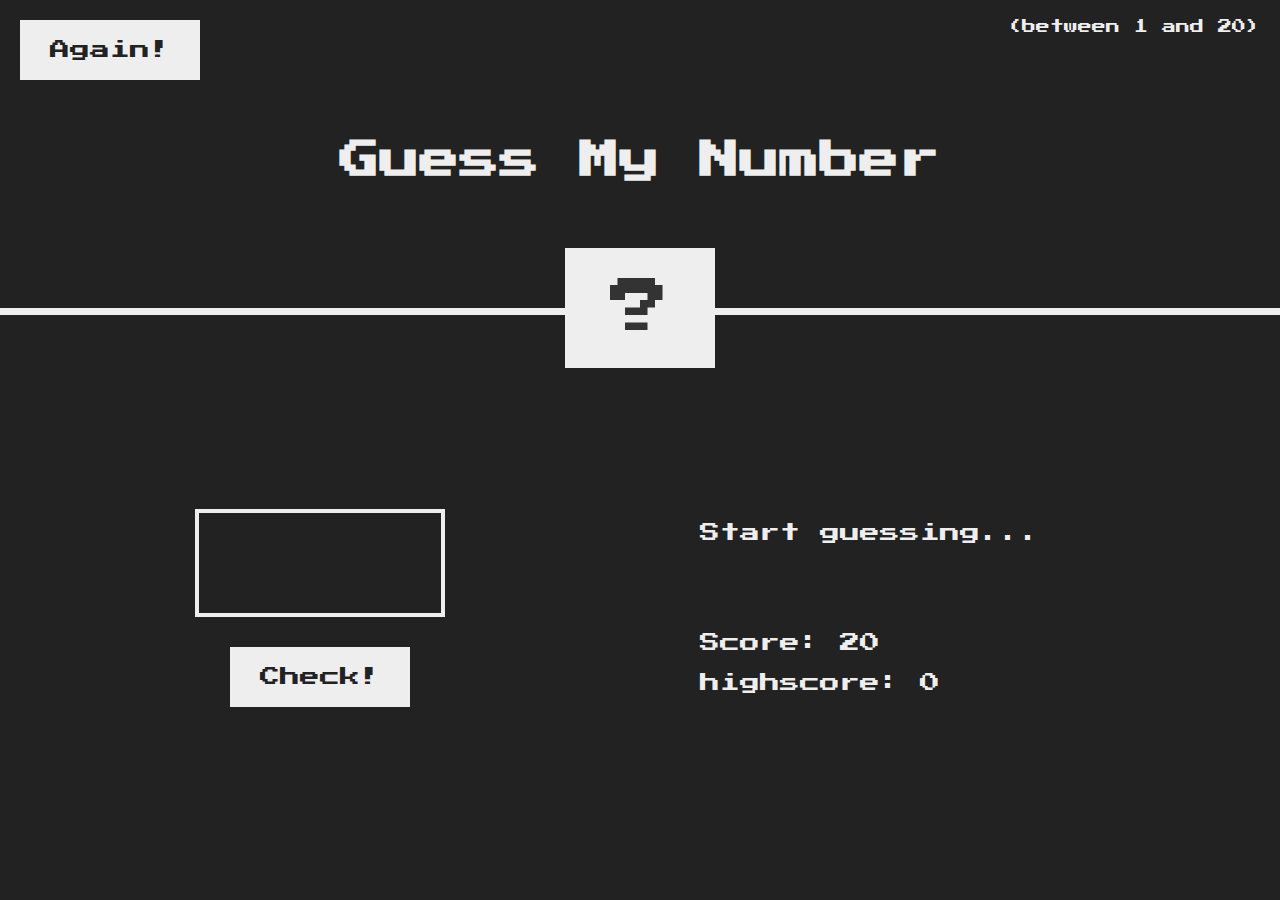
<file: guessingGame/index.html>
<!DOCTYPE html>
<html lang="en">
  <head>
    <meta charset="UTF-8" />
    <meta http-equiv="X-UA-Compatible" content="IE=edge" />
    <meta name="viewport" content="width=device-width, initial-scale=1.0" />
    <title>Document</title>
    <link rel="stylesheet" href="style.css" />
  </head>
  <body>
    <header>
      <h1>Guess My Number</h1>
      <p class="between">(between 1 and 20)</p>
      <button class="btn again">Again!</button>
      <div class="number">?</div>
    </header>
    <main>
      <section class="left">
        <input type="number" class="guess" />
        <button class="btn check">Check!</button>
      </section>
      <section class="right">
        <p class="message">Start guessing...</p>
        <p class="label-score">Score: <span class="score">20</span></p>
        <p class="label-high-score">
          highscore: <span class="highscore">0</span>
        </p>
      </section>
    </main>
    <script src="script.js"></script>
  </body>
</html>
</file>
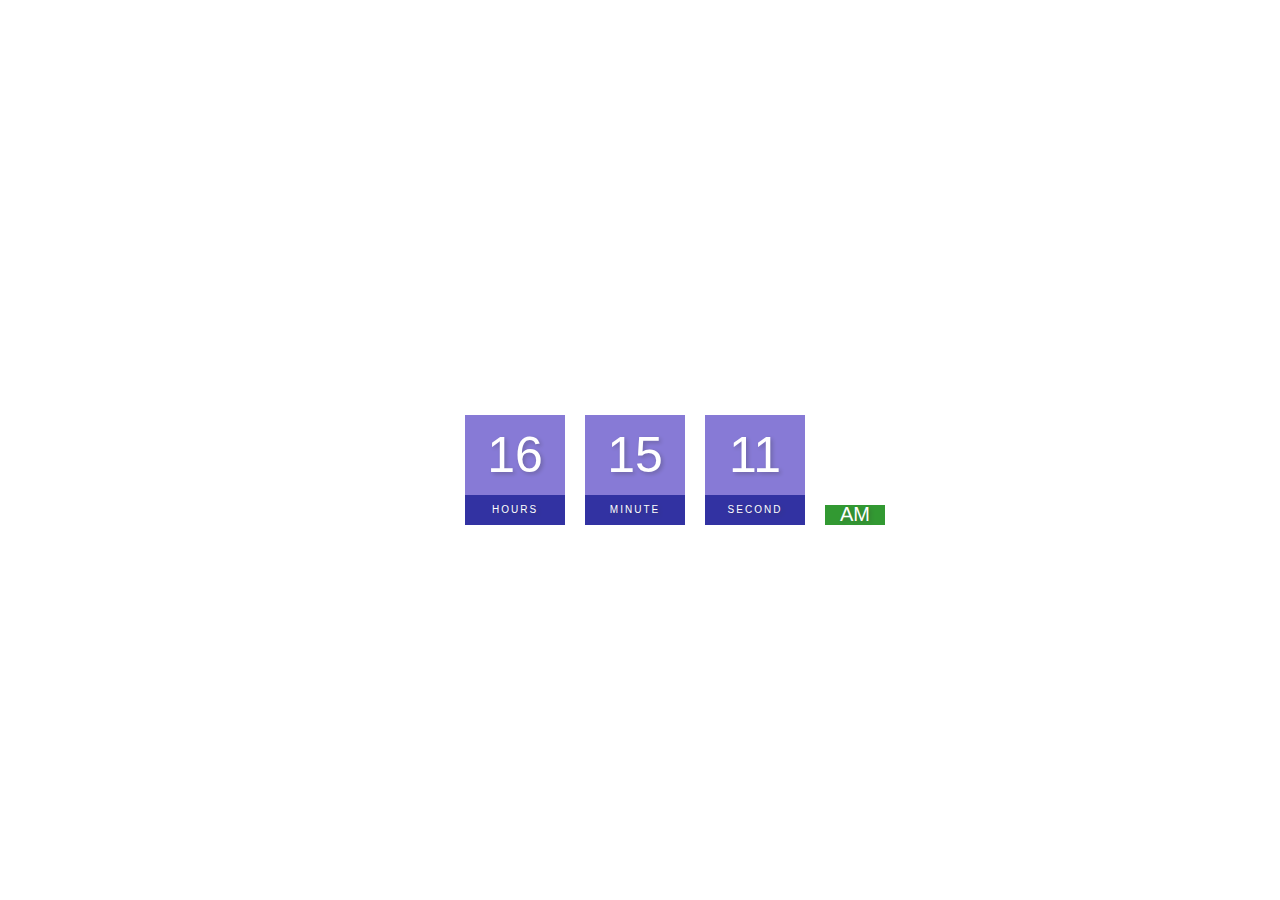
<file: sixteen/p1-Digital-clock/index.html>
<!DOCTYPE html>
<html lang="en">
  <head>
    <meta charset="UTF-8" />
    <meta http-equiv="X-UA-Compatible" content="IE=edge" />
    <meta name="viewport" content="width=device-width, initial-scale=1.0" />
    <title>Document</title>
    <link rel="stylesheet" href="style.css" />
  </head>
  <body>
    <h2>Digital clock</h2>
    <div class="clock">
      <div>
        <span id="hour">00</span>
        <span class="text">Hours</span>
      </div>
      <div>
        <span id="minutes">00</span>
        <span class="text">minute</span>
      </div>
      <div>
        <span id="seconds">00</span>
        <span class="text">second</span>
      </div>
      <div>
        <span id="ampm">AM</span>
      </div>
    </div>
    <script src="script.js"></script>
  </body>
</html>
</file>
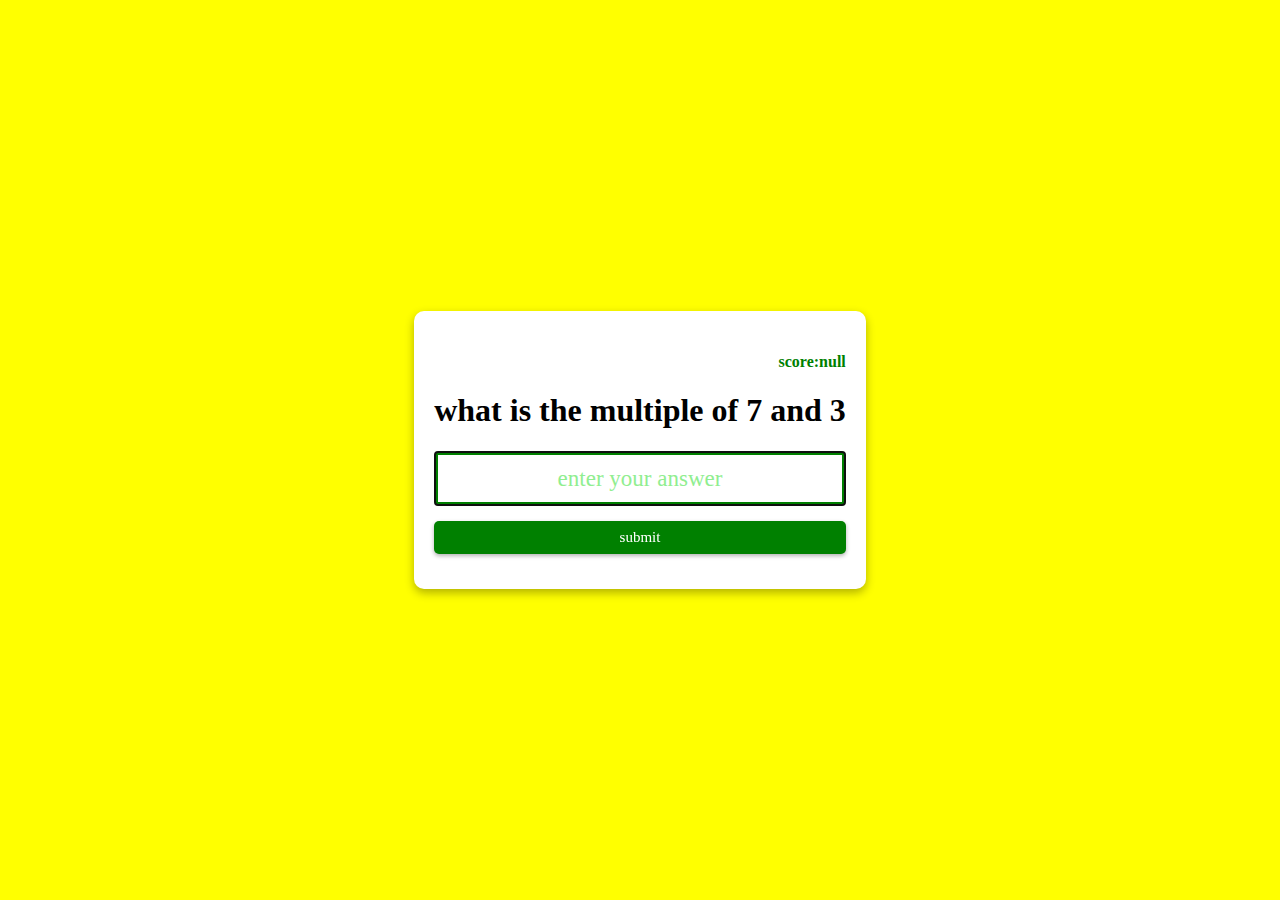
<file: sixteen/p2-Muliplication/index.html>
<!DOCTYPE html>
<html lang="en">
  <head>
    <meta charset="UTF-8" />
    <meta http-equiv="X-UA-Compatible" content="IE=edge" />
    <meta name="viewport" content="width=device-width, initial-scale=1.0" />
    <title>Multiplication App</title>
    <link rel="stylesheet" href="style.css" />
  </head>
<body> 
  <form  class="form" id="form">
    <h4 class="score" id="score">score: 0</h4>
    <h1 class="question">what is 1 multiply by 2?</h1>
    <input type="text" class="input" id="input" placeholder="enter your answer" autofocus autocomplete="off">
    <button class="btn">submit</button>
  </form>
    <script src="script.js"></script>
  </body>
</html>
</html>
</file>
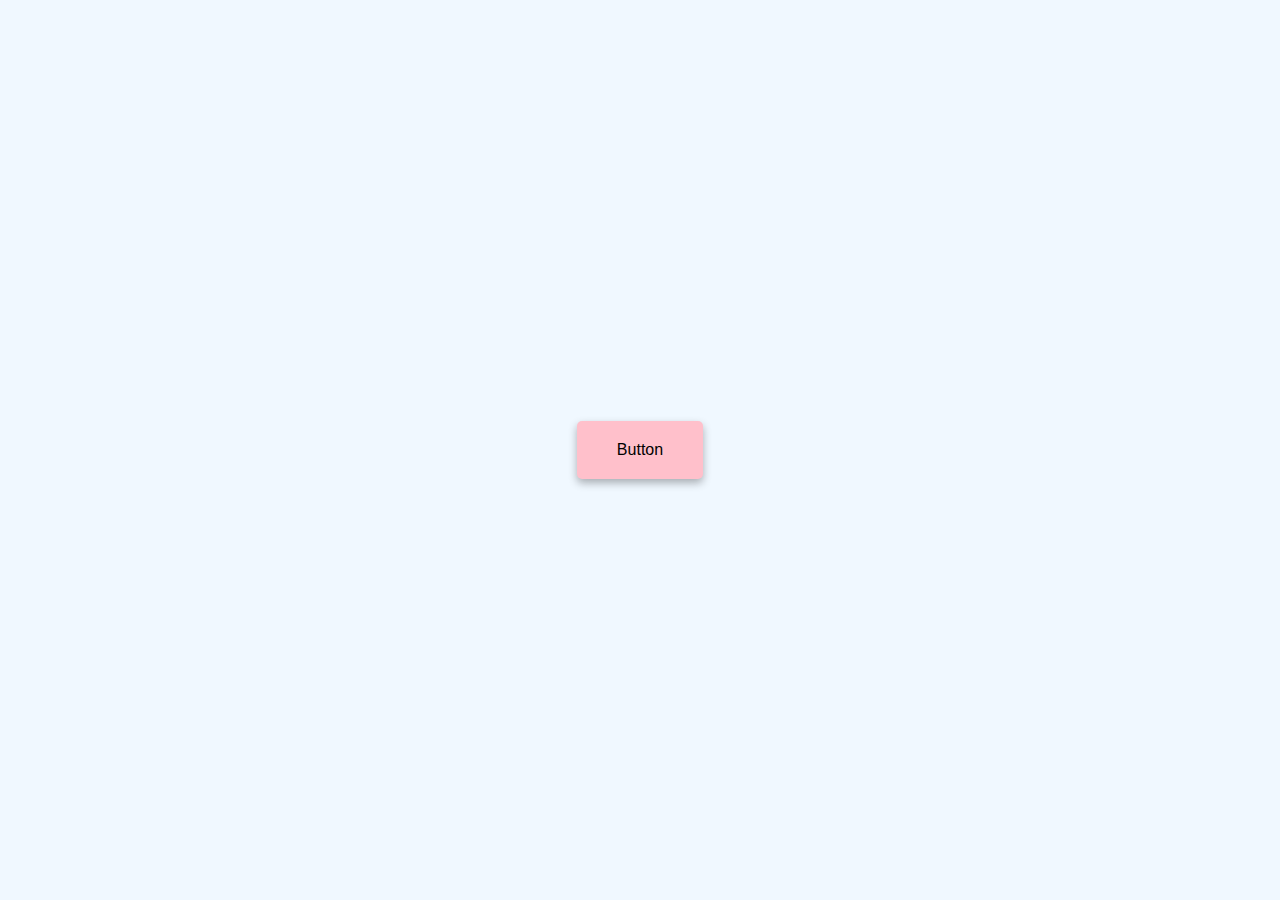
<file: sixteen/p3-Button/index.html>
<!DOCTYPE html>
<html lang="en">
  <head>
    <meta charset="UTF-8" />
    <meta http-equiv="X-UA-Compatible" content="IE=edge" />
    <meta name="viewport" content="width=device-width, initial-scale=1.0" />
    <title>Button ripple effect</title>
    <link rel="stylesheet" href="style.css" />
  </head>
  <body>
    <a href="#" class="btn"><span>Button</span> </a>
    <script src="script.js"></script>
  </body>
</html>
</file>
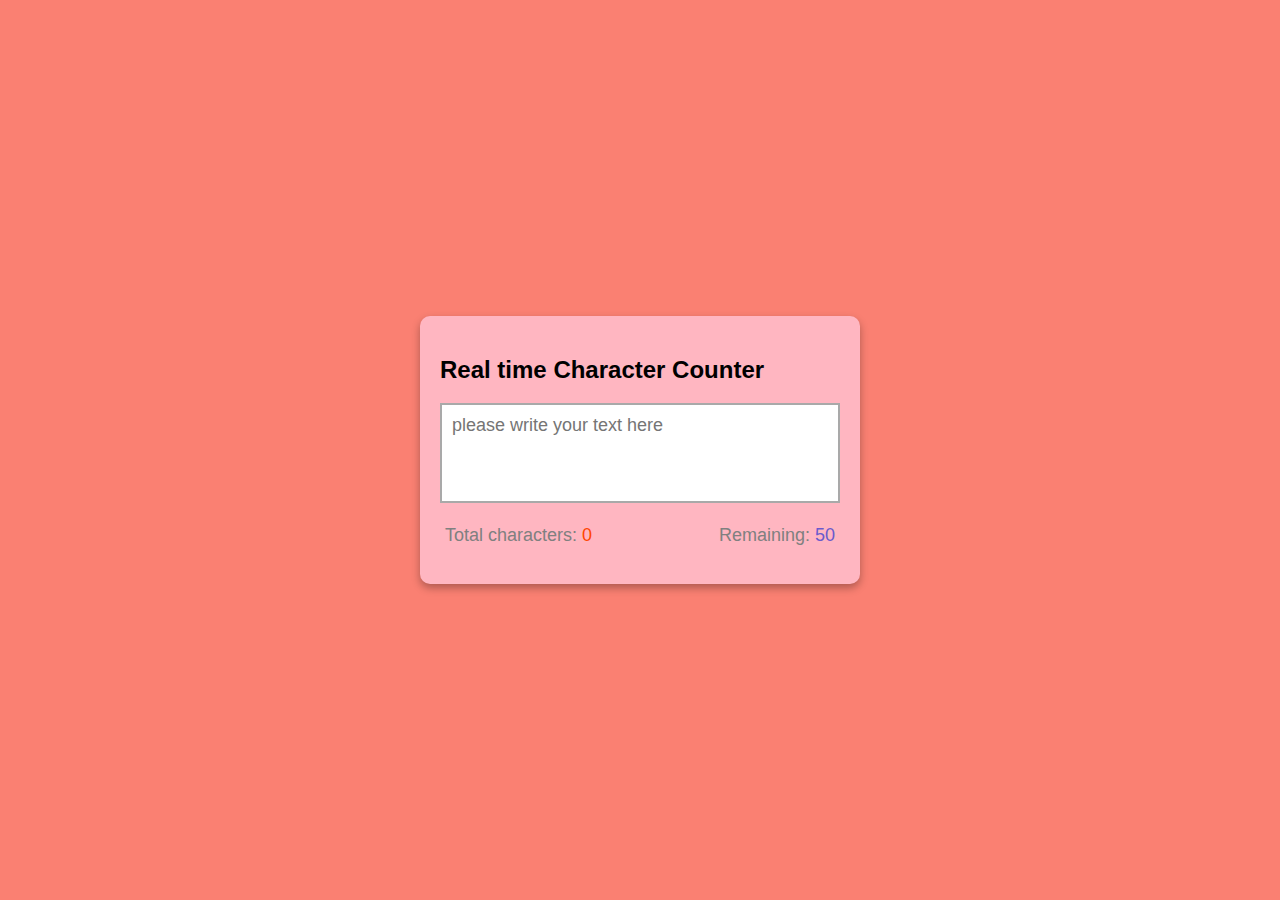
<file: sixteen/p4--Real time  character counter/index.html>
<!DOCTYPE html>
<html lang="en">
  <head>
    <meta charset="UTF-8" />
    <meta http-equiv="X-UA-Compatible" content="IE=edge" />
    <meta name="viewport" content="width=device-width, initial-scale=1.0" />
    <title>Real Time Character Counter</title>
    <link rel="stylesheet" href="style.css" />
  </head>
  <body>
    <div class="container">
      <h2>Real time Character Counter</h2>
      <textarea
        placeholder="please write your text here "
        id="textarea"
        maxlength="50"
        class="textarea"
      ></textarea>
      <div class="counter-container">
        <p>
          Total characters:
          <span class="total-counter" id="total-counter">0</span>
        </p>
        <p>
          Remaining:
          <span class="remaining-counter" id="remaining-counter">50</span>
        </p>
      </div>
    </div>
    <script src="script.js"></script>
  </body>
</html>
</file>
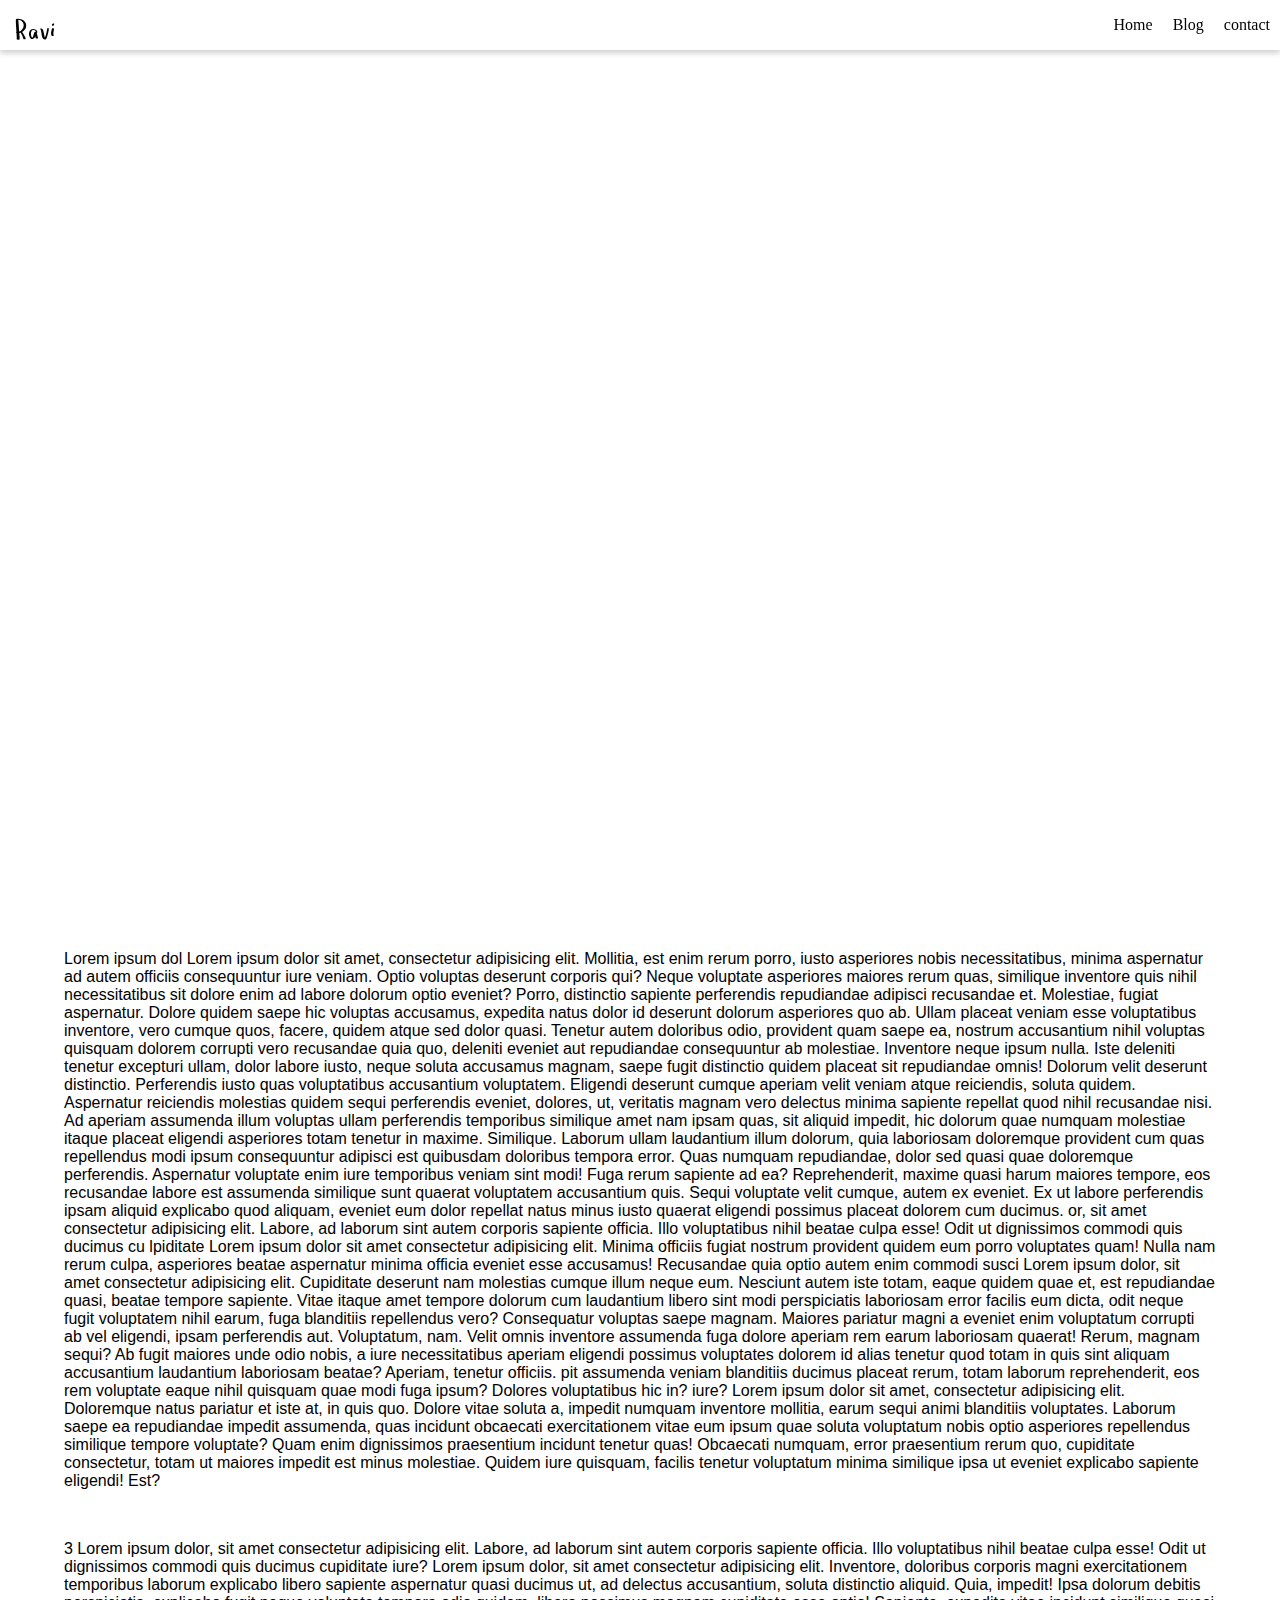
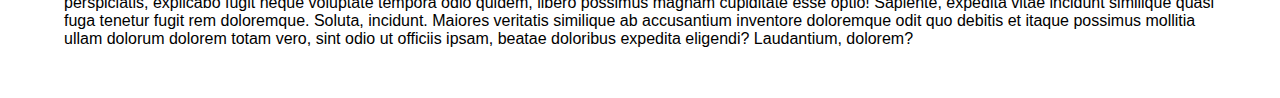
<file: sixteen/p5-sticky nav bar/index.html>
<!DOCTYPE html>
<html lang="en">
  <head>
    <meta charset="UTF-8" />
    <meta http-equiv="X-UA-Compatible" content="IE=edge" />
    <meta name="viewport" content="width=device-width, initial-scale=1.0" />
    <title>Document</title>
    <link rel="stylesheet" href="style.css" />
  </head>
  <body>
    <div class="navbar">
      <img class="ravi" src="download.svg" alt="name" />
      <ul>
        <li><a href="#">Home</a></li>
        <li><a href="#">Blog</a></li>
        <li><a href="#">contact</a></li>
      </ul>
    </div>
    <div class="top-container">
      <h1>Welcome to our webisite</h1>
    </div>
    <div class="bottom-container">
      <p class="text">
        Lorem ipsum dol Lorem ipsum dolor sit amet, consectetur adipisicing
        elit. Mollitia, est enim rerum porro, iusto asperiores nobis
        necessitatibus, minima aspernatur ad autem officiis consequuntur iure
        veniam. Optio voluptas deserunt corporis qui? Neque voluptate asperiores
        maiores rerum quas, similique inventore quis nihil necessitatibus sit
        dolore enim ad labore dolorum optio eveniet? Porro, distinctio sapiente
        perferendis repudiandae adipisci recusandae et. Molestiae, fugiat
        aspernatur. Dolore quidem saepe hic voluptas accusamus, expedita natus
        dolor id deserunt dolorum asperiores quo ab. Ullam placeat veniam esse
        voluptatibus inventore, vero cumque quos, facere, quidem atque sed dolor
        quasi. Tenetur autem doloribus odio, provident quam saepe ea, nostrum
        accusantium nihil voluptas quisquam dolorem corrupti vero recusandae
        quia quo, deleniti eveniet aut repudiandae consequuntur ab molestiae.
        Inventore neque ipsum nulla. Iste deleniti tenetur excepturi ullam,
        dolor labore iusto, neque soluta accusamus magnam, saepe fugit
        distinctio quidem placeat sit repudiandae omnis! Dolorum velit deserunt
        distinctio. Perferendis iusto quas voluptatibus accusantium voluptatem.
        Eligendi deserunt cumque aperiam velit veniam atque reiciendis, soluta
        quidem. Aspernatur reiciendis molestias quidem sequi perferendis
        eveniet, dolores, ut, veritatis magnam vero delectus minima sapiente
        repellat quod nihil recusandae nisi. Ad aperiam assumenda illum voluptas
        ullam perferendis temporibus similique amet nam ipsam quas, sit aliquid
        impedit, hic dolorum quae numquam molestiae itaque placeat eligendi
        asperiores totam tenetur in maxime. Similique. Laborum ullam laudantium
        illum dolorum, quia laboriosam doloremque provident cum quas repellendus
        modi ipsum consequuntur adipisci est quibusdam doloribus tempora error.
        Quas numquam repudiandae, dolor sed quasi quae doloremque perferendis.
        Aspernatur voluptate enim iure temporibus veniam sint modi! Fuga rerum
        sapiente ad ea? Reprehenderit, maxime quasi harum maiores tempore, eos
        recusandae labore est assumenda similique sunt quaerat voluptatem
        accusantium quis. Sequi voluptate velit cumque, autem ex eveniet. Ex ut
        labore perferendis ipsam aliquid explicabo quod aliquam, eveniet eum
        dolor repellat natus minus iusto quaerat eligendi possimus placeat
        dolorem cum ducimus. or, sit amet consectetur adipisicing elit. Labore,
        ad laborum sint autem corporis sapiente officia. Illo voluptatibus nihil
        beatae culpa esse! Odit ut dignissimos commodi quis ducimus cu lpiditate
        Lorem ipsum dolor sit amet consectetur adipisicing elit. Minima officiis
        fugiat nostrum provident quidem eum porro voluptates quam! Nulla nam
        rerum culpa, asperiores beatae aspernatur minima officia eveniet esse
        accusamus! Recusandae quia optio autem enim commodi susci Lorem ipsum
        dolor, sit amet consectetur adipisicing elit. Cupiditate deserunt nam
        molestias cumque illum neque eum. Nesciunt autem iste totam, eaque
        quidem quae et, est repudiandae quasi, beatae tempore sapiente. Vitae
        itaque amet tempore dolorum cum laudantium libero sint modi perspiciatis
        laboriosam error facilis eum dicta, odit neque fugit voluptatem nihil
        earum, fuga blanditiis repellendus vero? Consequatur voluptas saepe
        magnam. Maiores pariatur magni a eveniet enim voluptatum corrupti ab vel
        eligendi, ipsam perferendis aut. Voluptatum, nam. Velit omnis inventore
        assumenda fuga dolore aperiam rem earum laboriosam quaerat! Rerum,
        magnam sequi? Ab fugit maiores unde odio nobis, a iure necessitatibus
        aperiam eligendi possimus voluptates dolorem id alias tenetur quod totam
        in quis sint aliquam accusantium laudantium laboriosam beatae? Aperiam,
        tenetur officiis. pit assumenda veniam blanditiis ducimus placeat rerum,
        totam laborum reprehenderit, eos rem voluptate eaque nihil quisquam quae
        modi fuga ipsum? Dolores voluptatibus hic in? iure? Lorem ipsum dolor
        sit amet, consectetur adipisicing elit. Doloremque natus pariatur et
        iste at, in quis quo. Dolore vitae soluta a, impedit numquam inventore
        mollitia, earum sequi animi blanditiis voluptates. Laborum saepe ea
        repudiandae impedit assumenda, quas incidunt obcaecati exercitationem
        vitae eum ipsum quae soluta voluptatum nobis optio asperiores
        repellendus similique tempore voluptate? Quam enim dignissimos
        praesentium incidunt tenetur quas! Obcaecati numquam, error praesentium
        rerum quo, cupiditate consectetur, totam ut maiores impedit est minus
        molestiae. Quidem iure quisquam, facilis tenetur voluptatum minima
        similique ipsa ut eveniet explicabo sapiente eligendi! Est?
      </p>
      <p class="text">
        3 Lorem ipsum dolor, sit amet consectetur adipisicing elit. Labore, ad
        laborum sint autem corporis sapiente officia. Illo voluptatibus nihil
        beatae culpa esse! Odit ut dignissimos commodi quis ducimus cupiditate
        iure? Lorem ipsum dolor, sit amet consectetur adipisicing elit.
        Inventore, doloribus corporis magni exercitationem temporibus laborum
        explicabo libero sapiente aspernatur quasi ducimus ut, ad delectus
        accusantium, soluta distinctio aliquid. Quia, impedit! Ipsa dolorum
        debitis perspiciatis, explicabo fugit neque voluptate tempora odio
        quidem, libero possimus magnam cupiditate esse optio! Sapiente, expedita
        vitae incidunt similique quasi fuga tenetur fugit rem doloremque.
        Soluta, incidunt. Maiores veritatis similique ab accusantium inventore
        doloremque odit quo debitis et itaque possimus mollitia ullam dolorum
        dolorem totam vero, sint odio ut officiis ipsam, beatae doloribus
        expedita eligendi? Laudantium, dolorem?
      </p>
    </div>
    <script src="script.js"></script>
  </body>
</html>
</file>
<file: guessingGame/style.css>
@import url("https://fonts.googleapis.com/css?family=Press+Start+2P&display=swap");

* {
  margin: 0;
  padding: 0;
  box-sizing: inherit;
}

html {
  font-size: 62.5%;
  box-sizing: border-box;
}

body {
  font-family: "Press Start 2P", sans-serif;
  color: #eee;
  background-color: #222;
  /* background-color: #60b347; */
}

/* LAYOUT */
header {
  position: relative;
  height: 35vh;
  border-bottom: 7px solid #eee;
}

main {
  height: 65vh;
  color: #eee;
  display: flex;
  align-items: center;
  justify-content: space-around;
}

.left {
  width: 52rem;
  display: flex;
  flex-direction: column;
  align-items: center;
}

.right {
  width: 52rem;
  font-size: 2rem;
}

/* ELEMENTS STYLE */
h1 {
  font-size: 4rem;
  text-align: center;
  position: absolute;
  width: 100%;
  top: 52%;
  left: 50%;
  transform: translate(-50%, -50%);
}

.number {
  background: #eee;
  color: #333;
  font-size: 6rem;
  width: 15rem;
  padding: 3rem 0rem;
  text-align: center;
  position: absolute;
  bottom: 0;
  left: 50%;
  transform: translate(-50%, 50%);
}

.between {
  font-size: 1.4rem;
  position: absolute;
  top: 2rem;
  right: 2rem;
}

.again {
  position: absolute;
  top: 2rem;
  left: 2rem;
}

.guess {
  background: none;
  border: 4px solid #eee;
  font-family: inherit;
  color: inherit;
  font-size: 5rem;
  padding: 2.5rem;
  width: 25rem;
  text-align: center;
  display: block;
  margin-bottom: 3rem;
}

.btn {
  border: none;
  background-color: #eee;
  color: #222;
  font-size: 2rem;
  font-family: inherit;
  padding: 2rem 3rem;
  cursor: pointer;
}

.btn:hover {
  background-color: #ccc;
}

.message {
  margin-bottom: 8rem;
  height: 3rem;
}

.label-score {
  margin-bottom: 2rem;
}

@media only screen and (min-width: 850px) and (max-width: 1100px) {
  html {
    font-size: 50.5%;
    box-sizing: border-box;
  }
  header {
    position: relative;
    height: 40vh;
    border-bottom: 7px solid #eee;
  }
  main {
    height: 65vh;
    color: #eee;
    display: flex;
    align-items: center;
    justify-content: space-around;
    /* margin-top: -100px; */
  }
  .btn {
    border: none;
    background-color: #eee;
    color: #222;
    font-size: 2rem;
    font-family: inherit;
    padding: 2rem 2.6rem;
    cursor: pointer;
  }
}
@media only screen and (min-width: 650px) and (max-width: 850px) {
  html {
    font-size: 40.5%;
    box-sizing: border-box;
  }
  header {
    position: relative;
    height: 40vh;
    border-bottom: 7px solid #eee;
  }
  main {
    height: 65vh;
    color: #eee;
    display: flex;
    align-items: center;
    justify-content: space-around;
    /* margin-top: -100px; */
  }
  .btn {
    border: none;
    background-color: #eee;
    color: #222;
    font-size: 2rem;
    font-family: inherit;
    padding: 2rem 2.6rem;
    cursor: pointer;
  }
}
@media only screen and (max-width: 650px) {
  html {
    font-size: 30.5%;
    box-sizing: border-box;
  }
  .number {
    background: #eee;
    color: #333;
    font-size: 6rem;
    width: 15rem;
    padding: 3rem 0rem;
    text-align: center;
    position: absolute;
    bottom: -5px;
    left: 50%;
    transform: translate(-50%, 50%);
  }
  header {
    position: relative;
    height: 25vh;
    border-bottom: 7px solid #eee;
  }
  main {
    height: 65vh;
    color: #eee;
    display: flex;
    align-items: center;
    justify-content: space-around;
    /* margin-top: -100px; */
  }
  .btn {
    border: none;
    background-color: #eee;
    color: #222;
    font-size: 2rem;
    font-family: inherit;
    padding: 2rem 2.6rem;
    cursor: pointer;
  }
}
</file>
<file: sixteen/p1-Digital-clock/style.css>
body {
  margin: 0;
  font-family: sans-serif;
  display: flex;
  flex-direction: column;
  align-items: center;
  height: 100vh;
  justify-content: center;

  background: url(https://images.unsplash.com/photo-1475924156734-496f6cac6ec1?ixlib=rb-1.2.1&ixid=MnwxMjA3fDB8MHxwaG90by1wYWdlfHx8fGVufDB8fHx8&auto=format&fit=crop&w=870&q=80);
  background-repeat: no-repeat;
  background-size: cover;
  overflow: hidden;
}

h2 {
  text-transform: uppercase;
  letter-spacing: 4px;
  font-size: 14px;
  text-align: center;
  color: white;
}
.clock {
  display: flex;
  transition: all 1s;
}

.clock div {
  margin: 5px;
  position: relative;
}

.clock span {
  margin: 5px;
  width: 100px;
  height: 80px;
  background: slateblue;
  opacity: 80%;
  color: white;
  display: flex;
  justify-content: center;
  align-items: center;
  font-size: 50px;
  text-shadow: 2px 2px 4px rgba(0, 0, 0, 0.3);
  flex-direction: column;
}

.clock .text {
  height: 30px;
  font-size: 10px;
  text-transform: uppercase;
  letter-spacing: 2px;
  background: darkblue;
  margin-top: -5px;
  opacity: 0.8;
}

.clock #ampm {
  bottom: 0;
  position: absolute;
  width: 60px;
  height: 20px;
  font-size: 20px;
  background: green;
}
</file>
<file: sixteen/p2-Muliplication/style.css>
body {
  margin: 0;
  display: flex;
  justify-content: center;
  height: 100vh;
  align-items: center;
  text-align: center;
  background-color: yellow;
  font-family: cursive;
}
.form {
  background: white;
  padding: 20px;
  box-shadow: 0px 4px 10px rgba(0, 0, 0, 0.3);
  border-radius: 10px;
  margin: 10px;
}
.input {
  width: 100%;
  box-sizing: border-box;
  display: block;
  font-size: 23px;
  text-align: center;
  padding: 10px;
  border: 4px solid green;
  color: green;
}
.input::placeholder {
  font-family: cursive;
  color: lightgreen;
}
.btn {
  background: green;
  color: white;
  border: none;
  display: block;
  width: 100%;
  padding: 8px;
  font-size: 15px;
  font-family: cursive;
  margin: 15px 0;
  border-radius: 5px;
  box-shadow: 0 2px 4px rgba(0, 0, 0, 0.3);
  cursor: pointer;
}
.btn:hover {
  filter: brightness(0.8);
}
.score {
  color: green;
  text-align: right;
}
</file>
<file: sixteen/p3-Button/style.css>
* {
  margin: 0;
  padding: 0;
  box-sizing: border-box;
}

body {
  height: 100vh;
  display: flex;
  justify-content: center;
  align-items: center;
  background-color: aliceblue;
  font-family: sans-serif;
}

.btn {
  background-color: pink;
  padding: 20px 40px;
  box-shadow: 0px 4px 8px rgba(0, 0, 0, 0.3);
  text-decoration: none;
  color: black;
  position: relative;
  overflow: hidden;
  border-radius: 5px;
}
.btn span {
  position: relative;
  z-index: 1;
}
.btn::before {
  content: "";
  position: absolute;
  background-color: orangered;
  height: 0px;
  width: 0px;
  top: var(--xpos);
  left: var(--ypos);
  transform: translate(-50%, -50%);
  border-radius: 50%;
  transition: width 0.5s, height 0.5s;
}
.btn:hover::before {
  height: 300px;
  width: 300px;
  /* transition: all 1s; */
}
</file>
<file: sixteen/p4--Real time  character counter/style.css>
body {
  margin: 0;
  display: flex;
  justify-content: center;
  align-items: center;
  height: 100vh;
  align-items: center;
  background-color: salmon;
  font-family: sans-serif;
}
.container {
  background-color: lightpink;
  margin: 5px;
  width: 400px;
  padding: 20px;
  border-radius: 10px;
  box-shadow: 0px 4px 8px rgba(0, 0, 0, 0.3);
}
.textarea {
  resize: none;
  width: 100%;
  height: 100px;
  font-size: 18px;
  font-family: sans-serif;
  border: solid darkgrey 2px;
  padding: 10px;
  box-sizing: border-box;
}

.counter-container {
  display: flex;
  justify-content: space-between;
  padding: 0 5px;
}
.counter-container p {
  color: gray;
  font-size: 18px;
}
.total-counter {
  color: orangered;
}
.remaining-counter {
  color: slateblue;
}
</file>
<file: sixteen/p5-sticky nav bar/style.css>
body {
  margin: 0;
}
.top-container {
  height: 100vh;
  background-image: url(https://images.unsplash.com/photo-1586645068267-21a3e8949fdb?ixlib=rb-1.2.1&ixid=MnwxMjA3fDB8MHxwaG90by1wYWdlfHx8fGVufDB8fHx8&auto=format&fit=crop&w=871&q=80);
  background-size: cover;
  display: flex;
  justify-content: center;
  align-items: center;
}
.top-container h1 {
  color: white;
  font-size: 50px;
  font-family: Impact, Haettenschweiler, "Arial Narrow Bold", sans-serif;
  letter-spacing: 2px;
}
.text {
  margin: 50px 5%;
  font-family: sans-serif;
}
.navbar {
  display: flex;
  width: 100%;
  background-color: white;
  justify-content: space-between;
  position: fixed;
  align-items: center;
  box-shadow: 0 3px 6px rgba(0, 0, 0, 0.2);
  transition: all 0.4s;
}

.navbar ul {
  display: flex;
  list-style-type: none;
}
.navbar ul a {
  text-decoration: none;
  margin: 0px 10px;
  color: black;
  font-family: cursive;
}
.navbar ul a:hover {
  color: red;
}

.navbar.active {
  background-color: black;
}
.navbar.active ul li a {
  color: white;
}
.navbar.active .ravi {
  background-color: red;
  /* transition: all 1s; */
}
</file>
